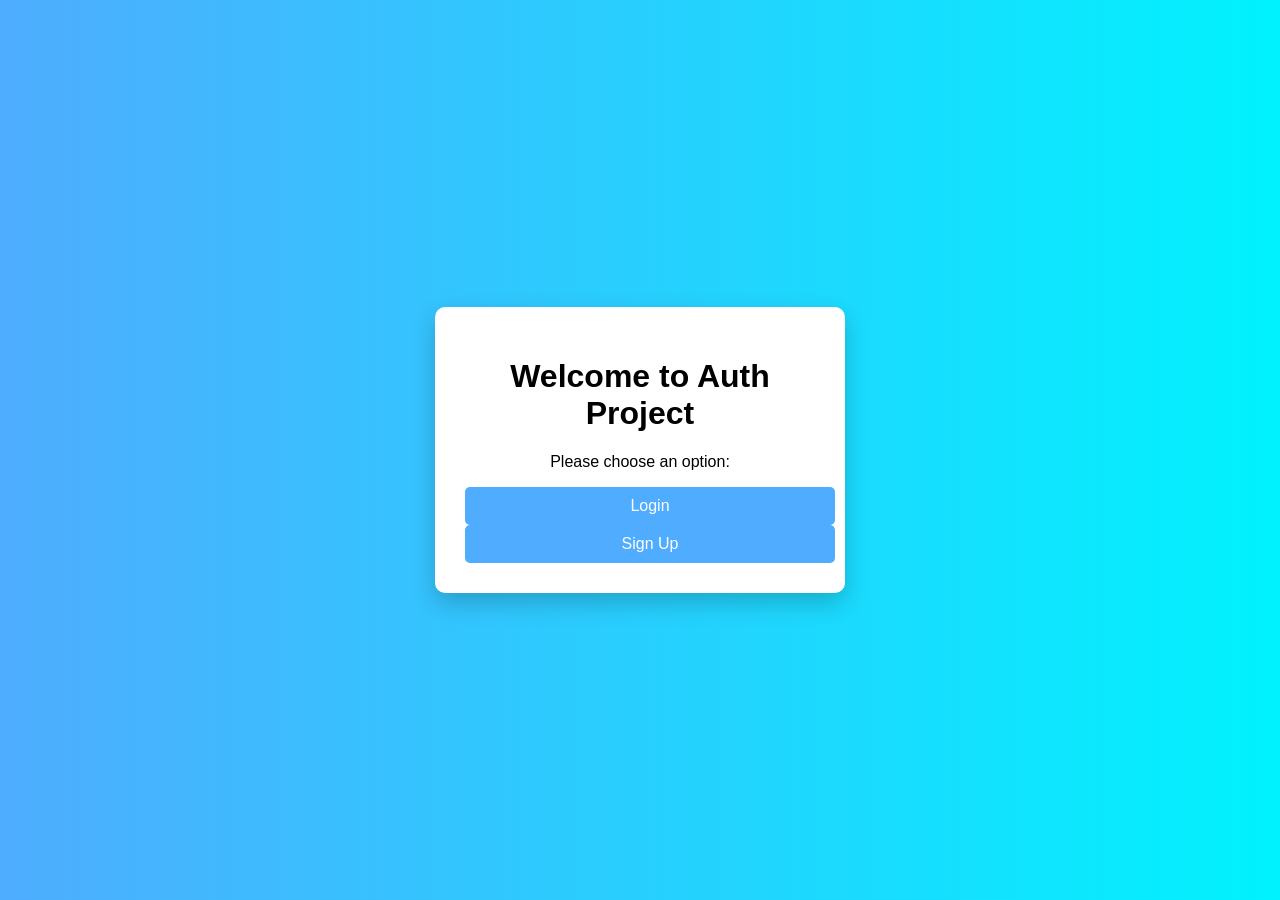
<file: index.html>
<!DOCTYPE html>
<html lang="en">
<head>
    <meta charset="UTF-8">
    <title>Auth Project</title>
    <link rel="stylesheet" href="style.css">
</head>
<body>

    <div class="container">
        <h1>Welcome to Auth Project</h1>
        <p>Please choose an option:</p>

        <div class="buttons">
            <a href="login.html" class="btn">Login</a>
            <a href="signup.html" class="btn">Sign Up</a>
        </div>
    </div>

</body>
</html>
</file>
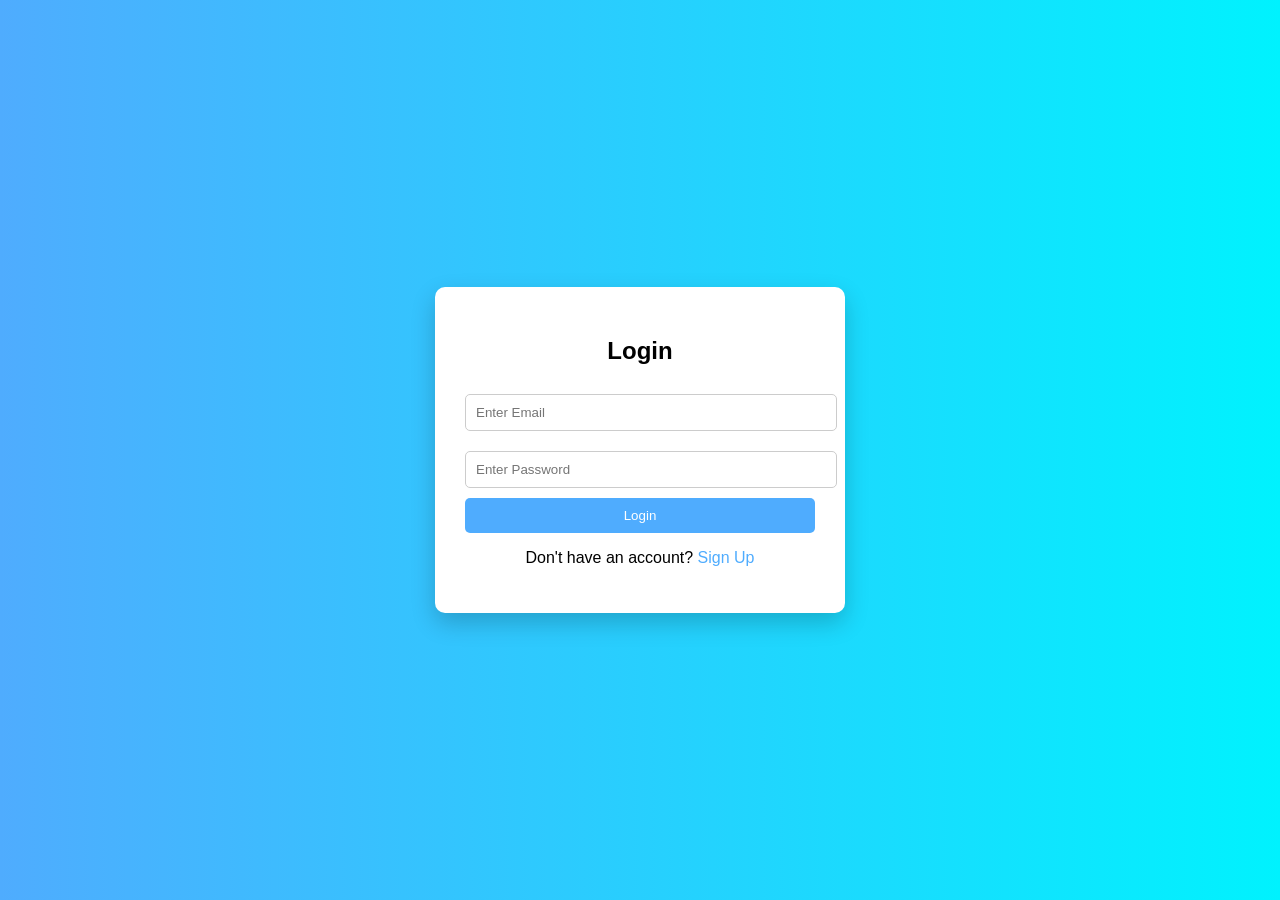
<file: login.html>
<!DOCTYPE html>
<html lang="en">
<head>
    <meta charset="UTF-8">
    <title>Login Page</title>
    <link rel="stylesheet" href="style.css">
</head>
<body>

    <div class="form-container">
        <h2>Login</h2>

        <form>
            <input type="email" placeholder="Enter Email" required>
            <input type="password" placeholder="Enter Password" required>

            <button type="submit">Login</button>
        </form>

        <p>Don't have an account? 
            <a href="signup.html">Sign Up</a>
        </p>
    </div>

</body>
</html>
</file>
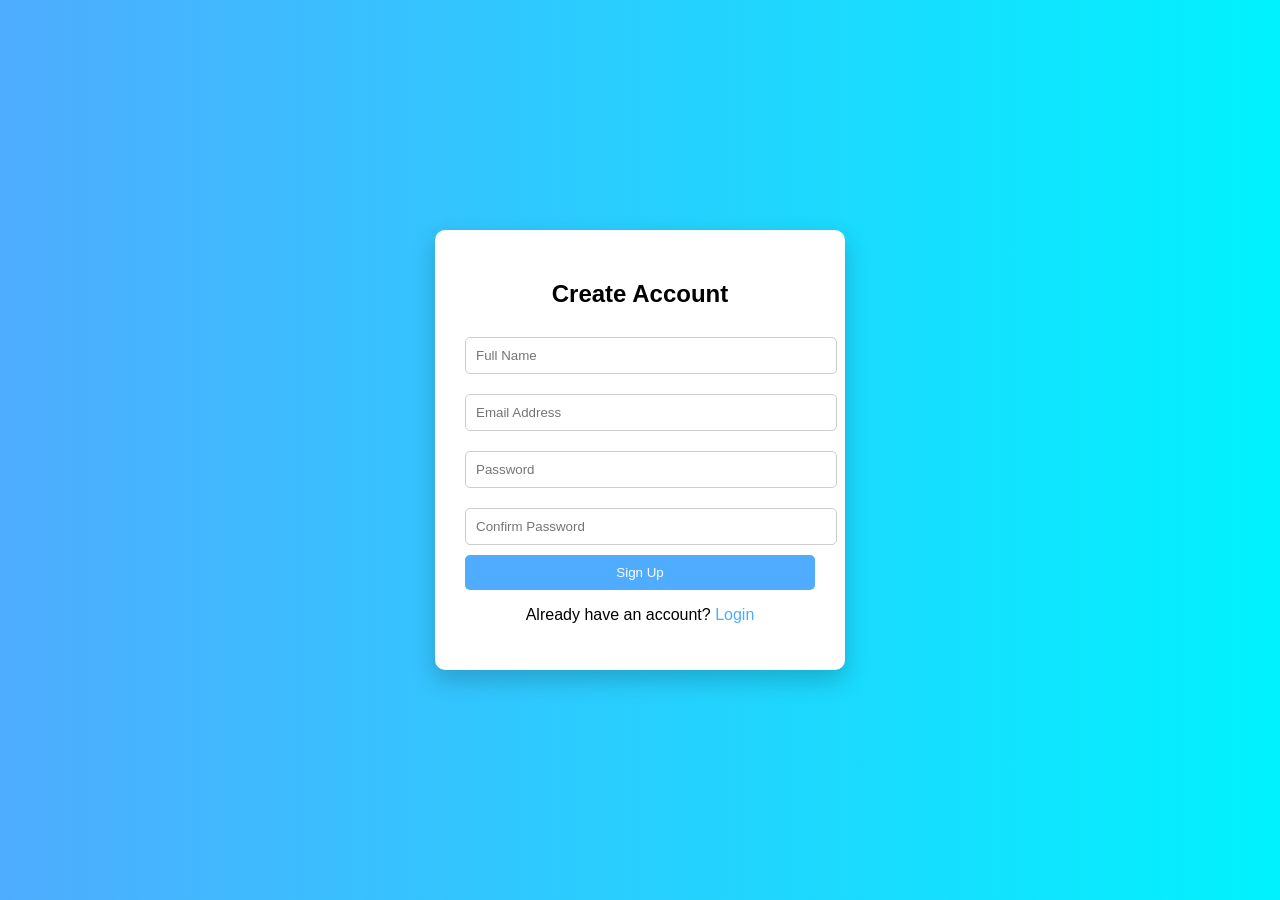
<file: signup.html>
<!DOCTYPE html>
<html lang="en">
<head>
    <meta charset="UTF-8">
    <title>Sign Up Page</title>
    <link rel="stylesheet" href="style.css">
</head>
<body>

    <div class="form-container">
        <h2>Create Account</h2>

        <form>
            <input type="text" placeholder="Full Name" required>
            <input type="email" placeholder="Email Address" required>
            <input type="password" placeholder="Password" required>
            <input type="password" placeholder="Confirm Password" required>

            <button type="submit">Sign Up</button>
        </form>

        <p>Already have an account? 
            <a href="login.html">Login</a>
        </p>
    </div>

</body>
</html>
</file>
<file: style.css>
body {
    font-family: Arial, sans-serif;
    background: linear-gradient(to right, #4facfe, #00f2fe);
    display: flex;
    justify-content: center;
    align-items: center;
    height: 100vh;
    margin: 0;
}

.container, .form-container {
    background: white;
    padding: 30px;
    border-radius: 10px;
    width: 350px;
    text-align: center;
    box-shadow: 0 10px 25px rgba(0,0,0,0.2);
}

input {
    width: 100%;
    padding: 10px;
    margin: 10px 0;
    border-radius: 5px;
    border: 1px solid #ccc;
}

button, .btn {
    display: inline-block;
    width: 100%;
    padding: 10px;
    background: #4facfe;
    color: white;
    border: none;
    border-radius: 5px;
    text-decoration: none;
    cursor: pointer;
}

button:hover, .btn:hover {
    background: #00c6ff;
}

a {
    text-decoration: none;
    color: #4facfe;
}
</file>
